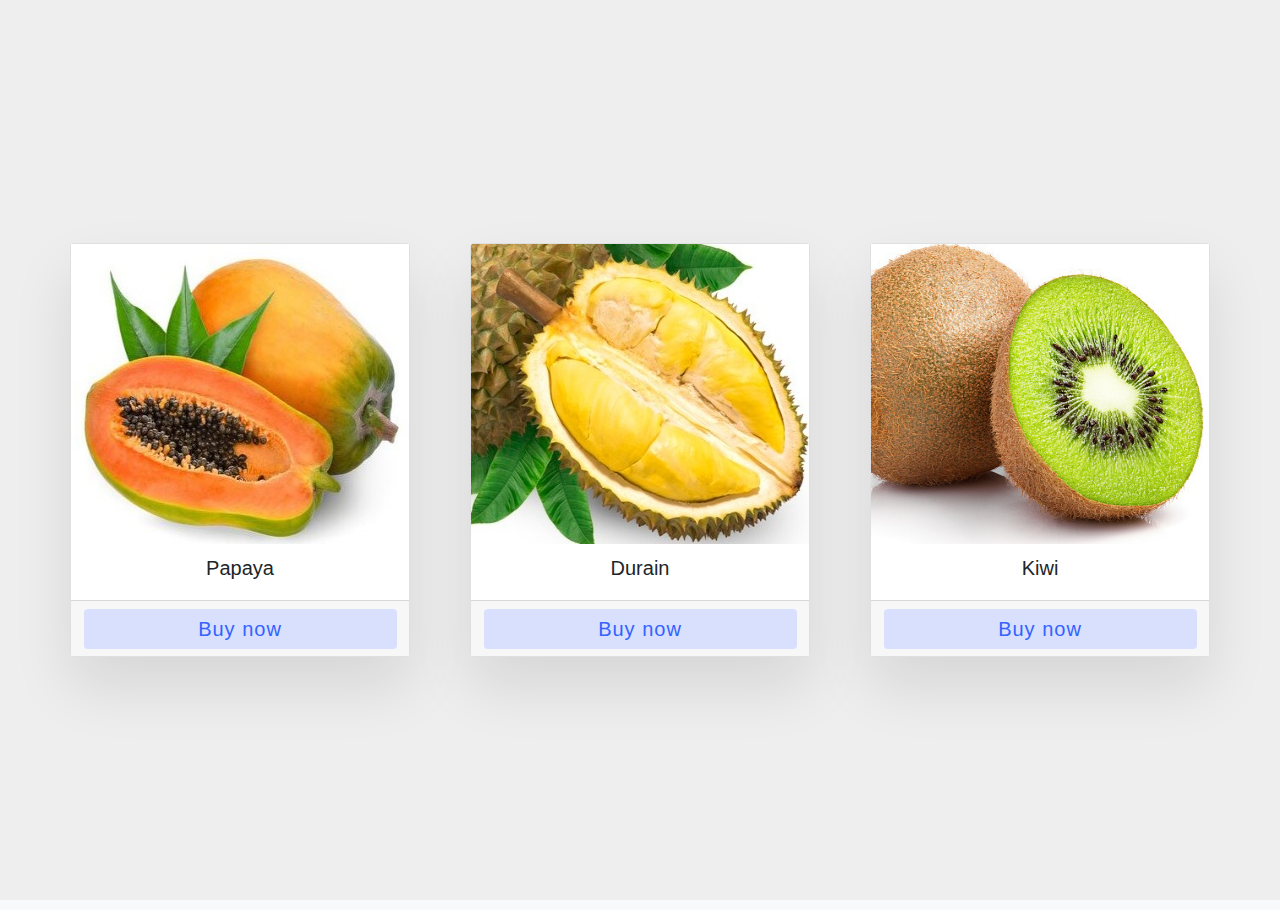
<file: src/page1.html>
<!DOCTYPE html>
<html>
<head>
	<meta charset="UTF-8" />
	<meta name="viewport" content="width=device-width, initial-scale=1.0" />
	<meta http-equiv="X-UA-Compatible" content="ie=edge" />
	<title>organic fruits</title>
	<link rel="stylesheet" href="https://stackpath.bootstrapcdn.com/bootstrap/4.3.1/css/bootstrap.min.css" integrity="sha384-ggOyR0iXCbMQv3Xipma34MD+dH/1fQ784/j6cY/iJTQUOhcWr7x9JvoRxT2MZw1T"
	crossorigin="anonymous" />
	<link rel="stylesheet" href="https://use.fontawesome.com/releases/v5.7.2/css/all.css" integrity="sha384-fnmOCqbTlWIlj8LyTjo7mOUStjsKC4pOpQbqyi7RrhN7udi9RwhKkMHpvLbHG9Sr"
	crossorigin="anonymous">
	<link rel="stylesheet" href="../css/page1-style.css" />
</head>

<body>
	<section class="page1">
		<div class="grid">
			<div class="grid-item">
				<div class="card h-100">
					<img src="../assets/4.jpg" class="card-img-top" alt="Papaya" height="300">
					<div class="card-body">
						<h5 class="card-title">Papaya</h5>
					</div>
					<div class="card-footer">
						<button class="btn btn-light px-5 py-2 primary-btn">Buy now</button>
					</div>
				</div>
			</div>
			<div class="grid-item ">
				<div class="card h-100">
					<img src="../assets/5.jpg" class="card-img-top" alt="Durain" height="300">
					<div class="card-body">
						<h5 class="card-title">Durain</h5>
					</div>
					<div class="card-footer">
						<button class="btn btn-light px-5 py-2 primary-btn">Buy now</button>
					</div>
				</div>
			</div>
			<div class="grid-item ">
				<div class="card h-100">
					<img src="../assets/6.jpg" class="card-img-top" alt="Kiwi" height="300">
					<div class="card-body">
						<h5 class="card-title">Kiwi</h5>
					</div>
					<div class="card-footer">
						<button class="btn btn-light px-5 py-2 primary-btn">Buy now</button>
					</div>
				</div>
			</div>
		</div>
	</section>
	<footer>
		<nav class="navbar navbar-light bg-light">
			<form class="container-fluid">
				
			</form>
		</nav>
	</footer>
</body>

</html>
</file>
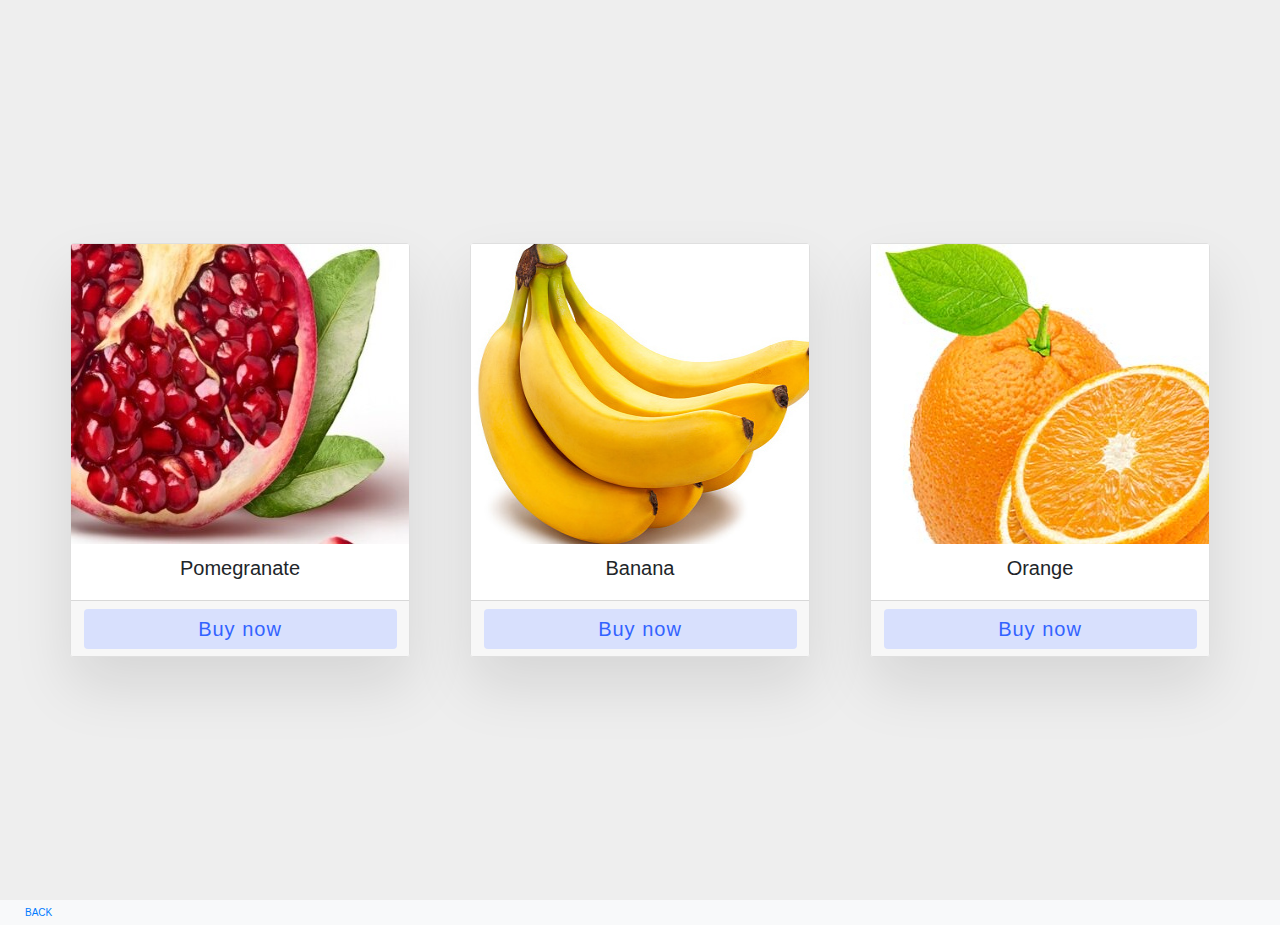
<file: src/page2.html>
<!DOCTYPE html>
<html>
<head>
	<meta charset="UTF-8" />
	<meta name="viewport" content="width=device-width, initial-scale=1.0" />
	<meta http-equiv="X-UA-Compatible" content="ie=edge" />
	<title>organic fruits</title>
	<link rel="stylesheet" href="https://stackpath.bootstrapcdn.com/bootstrap/4.3.1/css/bootstrap.min.css" integrity="sha384-ggOyR0iXCbMQv3Xipma34MD+dH/1fQ784/j6cY/iJTQUOhcWr7x9JvoRxT2MZw1T"
	crossorigin="anonymous" />
	<link rel="stylesheet" href="https://use.fontawesome.com/releases/v5.7.2/css/all.css" integrity="sha384-fnmOCqbTlWIlj8LyTjo7mOUStjsKC4pOpQbqyi7RrhN7udi9RwhKkMHpvLbHG9Sr"
	crossorigin="anonymous">
	<link rel="stylesheet" href="../css/page1-style.css" />
</head>

<body>
	<section class="page1">
		<div class="grid">
			<div class="grid-item">
				<div class="card h-100">
					<img src="../assets/7.jpg" class="card-img-top" alt="Papaya" height="300">
					<div class="card-body">
						<h5 class="card-title">Pomegranate</h5>
					</div>
					<div class="card-footer">
						<button class="btn btn-light px-5 py-2 primary-btn">Buy now</button>
					</div>
				</div>
			</div>
			<div class="grid-item ">
				<div class="card h-100">
					<img src="../assets/8.jpg" class="card-img-top" alt="Durain" height="300">
					<div class="card-body">
						<h5 class="card-title">Banana</h5>
					</div>
					<div class="card-footer">
						<button class="btn btn-light px-5 py-2 primary-btn">Buy now</button>
					</div>
				</div>
			</div>
			<div class="grid-item ">
				<div class="card h-100">
					<img src="../assets/9.jpg" class="card-img-top" alt="Kiwi" height="300">
					<div class="card-body">
						<h5 class="card-title">Orange</h5>
					</div>
					<div class="card-footer">
						<button class="btn btn-light px-5 py-2 primary-btn">Buy now</button>
					</div>
				</div>
			</div>
		</div>
	</section>
	<footer>
		<nav class="navbar navbar-light bg-light">
			<form class="container-fluid">
				<a href=""> BACK</a>
			</form>
		</nav>
	</footer>
</body>

</html>
</file>
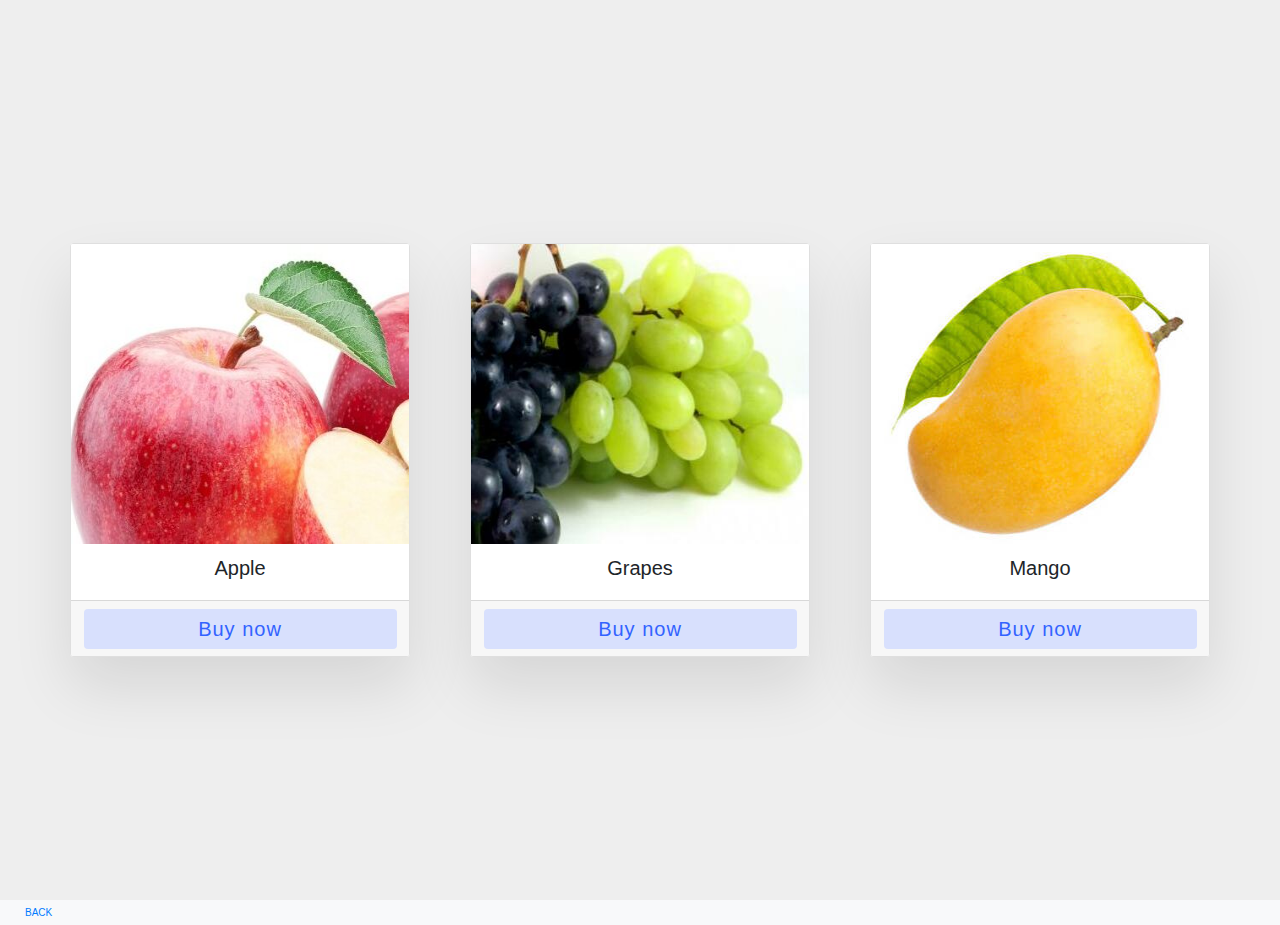
<file: src/page3.html>
<!DOCTYPE html>
<html>
<head>
	<meta charset="UTF-8" />
	<meta name="viewport" content="width=device-width, initial-scale=1.0" />
	<meta http-equiv="X-UA-Compatible" content="ie=edge" />
	<title>organic fruits</title>
	<link rel="stylesheet" href="https://stackpath.bootstrapcdn.com/bootstrap/4.3.1/css/bootstrap.min.css" integrity="sha384-ggOyR0iXCbMQv3Xipma34MD+dH/1fQ784/j6cY/iJTQUOhcWr7x9JvoRxT2MZw1T"
	crossorigin="anonymous" />
	<link rel="stylesheet" href="https://use.fontawesome.com/releases/v5.7.2/css/all.css" integrity="sha384-fnmOCqbTlWIlj8LyTjo7mOUStjsKC4pOpQbqyi7RrhN7udi9RwhKkMHpvLbHG9Sr"
	crossorigin="anonymous">
	<link rel="stylesheet" href="../css/page1-style.css" />
</head>

<body>
	<section class="page1">
		<div class="grid">
			<div class="grid-item">
				<div class="card h-100">
					<img src="../assets/10.jpg" class="card-img-top" alt="Papaya" height="300">
					<div class="card-body">
						<h5 class="card-title">Apple</h5>
					</div>
					<div class="card-footer">
						<button class="btn btn-light px-5 py-2 primary-btn">Buy now</button>
					</div>
				</div>
			</div>
			<div class="grid-item ">
				<div class="card h-100">
					<img src="../assets/11.jpg" class="card-img-top" alt="Durain" height="300">
					<div class="card-body">
						<h5 class="card-title">Grapes</h5>
					</div>
					<div class="card-footer">
						<button class="btn btn-light px-5 py-2 primary-btn">Buy now</button>
					</div>
				</div>
			</div>
			<div class="grid-item ">
				<div class="card h-100">
					<img src="../assets/12.jpg" class="card-img-top" alt="Kiwi" height="300">
					<div class="card-body">
						<h5 class="card-title">Mango</h5>
					</div>
					<div class="card-footer">
						<button class="btn btn-light px-5 py-2 primary-btn">Buy now</button>
					</div>
				</div>
			</div>
		</div>
	</section>
	<footer>
		<nav class="navbar navbar-light bg-light">
			<form class="container-fluid">
				<a href=""> BACK</a>
			</form>
		</nav>
	</footer>
</body>

</html>
</file>
<file: css/page1-style.css>
@import url("https://fonts.googleapis.com/css?family=Acme|Lobster|Patua+One|Rubik|Sniglet");


*{
	
	padding: 0;
}

html{
	box-sizing: border-box;
	font-size: 62.5%;
}

.page1{
	background-color: #eee;
	font-family: "poppins", sans-serif;
	display: flex;
	justify-content: center;
	align-items: center;
	min-height: 100vh;
}

.grid{
	display: grid;
	width: 114rem;
	grid-gap: 6rem;
	grid-template-columns: repeat(auto-fit, minmax(30rem, 1fr));
}

.grid-item{
	background-color: #fff;
	border-radius: 0.4rem;
	overflow: hidden;
	box-shadow: 0 3rem 6rem rgba(0, 0, 0, 0.1);
	cursor: pointer;
	transition: 0.2s;
}

.grid-item:hover{
	transition: translateY(-0.5%);
	box-shadow: 0 4rem 8rem rgba(0, 0, 0, 0.5);
}

.card-body{
	text-align: center;
}

.grid-item .card-body h5{
	font-size: 20px;
}

.btn{
	width: 100%;
	padding: 1.5rem;
	font-size: 2rem;
	text-align: center;
	color: #3363ff;
	background-color: #d8e0fd;
	border: none;
	border-radius: 0.4rem;
	transition: 0.2s;
	cursor: pointer;
	letter-spacing: 0.1rem;
}
.container-fluid{
	display: flex;
	justify-content: flex-end;
}

footer {
	align-items: center;
}


@media only screen and (max-width: 768px){
	body {
		padding: 3rem;
	}
	.grid{
		grid-gap: 3rem;
	}
}
</file>
